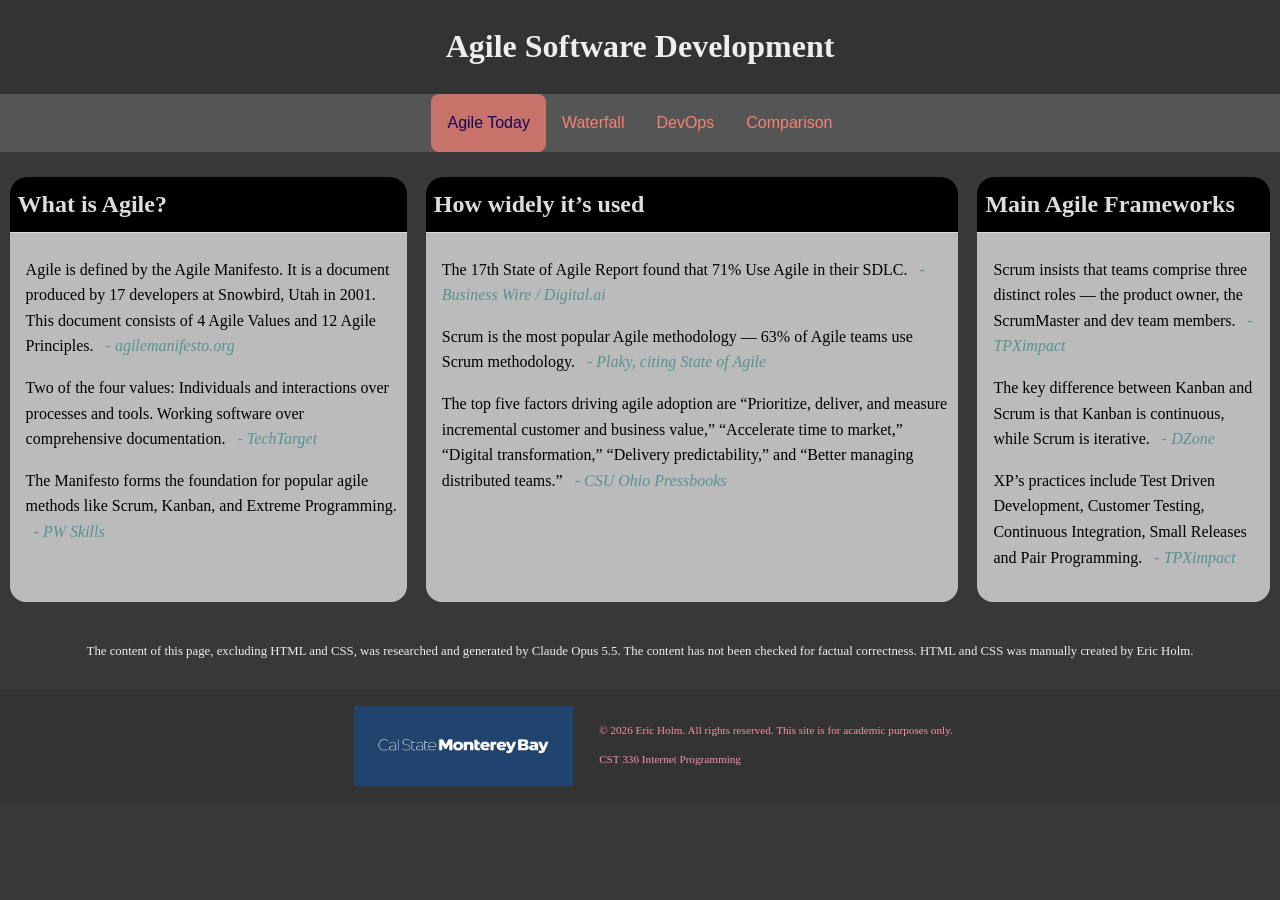
<file: hw1/index.html>
<!DOCTYPE html>
<html lang="en">

<head>
    <meta charset="UTF-8">
    <meta name="viewport" content="width=device-width, initial-scale=1.0">
    <title>Agile Development: Where it came from and what comes next</title>
    <style>
    </style>
    <link rel="stylesheet" href="css/styles.css">
    <!-- google fonts -->
    <link rel="preconnect" href="https://fonts.googleapis.com">
    <link rel="preconnect" href="https://fonts.gstatic.com" crossorigin>
    <link
        href="https://fonts.googleapis.com/css2?family=Akaya+Kanadaka&family=IBM+Plex+Mono:ital,wght@0,100;0,200;0,300;0,400;0,500;0,600;0,700;1,100;1,200;1,300;1,400;1,500;1,600;1,700&display=swap"
        rel="stylesheet">
</head>

<body>
    <header>
        <h1>Agile Software Development</h1>
    </header>

    <nav>
        <!-- Navigation links will be added in the next lesson -->
        <a class="current" href="index.html">Agile Today</a>
        <a href="waterfall.html">Waterfall</a>
        <a href="devops.html">DevOps</a>
        <a href="comparison.html">Comparison</a>
    </nav>

    <main>
        <div class="container-row">
        <section>
            <h2>What is Agile?</h2>
            
                <div class="content">
                    <p>Agile is defined by the Agile Manifesto. It is a document produced by 17 developers at Snowbird,
                        Utah
                        in 2001. This document consists of 4 Agile Values and 12 Agile Principles. <a
                            href="https://agilemanifesto.org"><cite>agilemanifesto.org</cite></a></p>
                    <p>Two of the four values: Individuals and interactions over processes and tools. Working software
                        over
                        comprehensive documentation. <a
                            href="https://www.techtarget.com/it-strategy/definition/Agile-Manifesto"><cite>TechTarget</cite></a>
                    </p>
                    <p>The Manifesto forms the foundation for popular agile methods like Scrum, Kanban, and Extreme
                        Programming. <a href="https://pwskills.com/blog/agile-manifesto-product-management/"><cite>PW
                                Skills</cite></a></p>
                </div>
        </section>
        <section>
            <h2>How widely it’s used</h2>

            <div class="content">
                <p>The 17th State of Agile Report found that 71% Use Agile in their SDLC. <a
                        href="https://www.businesswire.com/news/home/20240116199385/en/17th-State-of-Agile-Report-71-Use-Agile-in-their-SDLC"><cite>Business
                            Wire / Digital.ai</cite></a>
                </p>
                <p>Scrum is the most popular Agile methodology — 63% of Agile teams use Scrum methodology. <a
                        href="https://plaky.com/learn/pt/project-management/agile-statistics/">
                        <cite>
                            Plaky,
                            citing State of Agile
                        </cite>
                    </a></p>
                <p>The top five factors driving agile adoption are “Prioritize, deliver, and measure incremental
                    customer and business value,” “Accelerate time to market,” “Digital transformation,” “Delivery
                    predictability,” and “Better managing distributed teams.” <a
                        href="https://pressbooks.ulib.csuohio.edu/projectmanagement2ndedition/chapter/12-4-recent-trends-in-agile-project-management/"><cite>CSU
                            Ohio Pressbooks</cite></a></p>
            </div>
        </section>
        <section>
            <h2>Main Agile Frameworks</h2>

            <div class="content">
                <p>Scrum insists that teams comprise three distinct roles — the product owner, the ScrumMaster and dev
                    team members. <a
                        href="https://tpximpact.com/knowledge-hub/insights/kanban-vs-scrum-vs-xp"><cite>TPXimpact</cite></a>
                </p>
                <p>The key difference between Kanban and Scrum is that Kanban is continuous, while Scrum is iterative.
                    <a
                        href="
                        https://dzone.com/articles/agile-framework-comparison-scrum-vs-kanban-vs-lean"><cite>DZone</cite></a>
                </p>
                <p>XP’s practices include Test Driven Development, Customer Testing, Continuous Integration, Small
                    Releases and Pair Programming. <a
                        href="https://tpximpact.com/knowledge-hub/insights/kanban-vs-scrum-vs-xp"><cite>TPXimpact</cite></a>
                </p>
            </div>
        </section>
        </div>

    </main>

    <div class=" disclaimer">
        <p>The content of this page, excluding HTML and CSS, was researched and generated by Claude Opus
            5.5. The
            content has not been checked for factual correctness. HTML and CSS was manually created by
            Eric Holm.
        </p>
    </div>

    <footer>

        <!--The footer will be added here -->

        <div class="logo"></div>
        <div>
            <p>&copy; 2026 Eric Holm. All rights reserved. This site is for academic purposes only.</p>
            <p>CST 336 Internet Programming</p>
        </div>
        <div>
            <!-- <img class="logo" src="img/csumb_Logo_Typemark-Reversed-single-color -600px.jpg"
            alt="California State University Monterey Bay Logo white background"> -->
        </div>
    </footer>
</body>

</html>
</file>
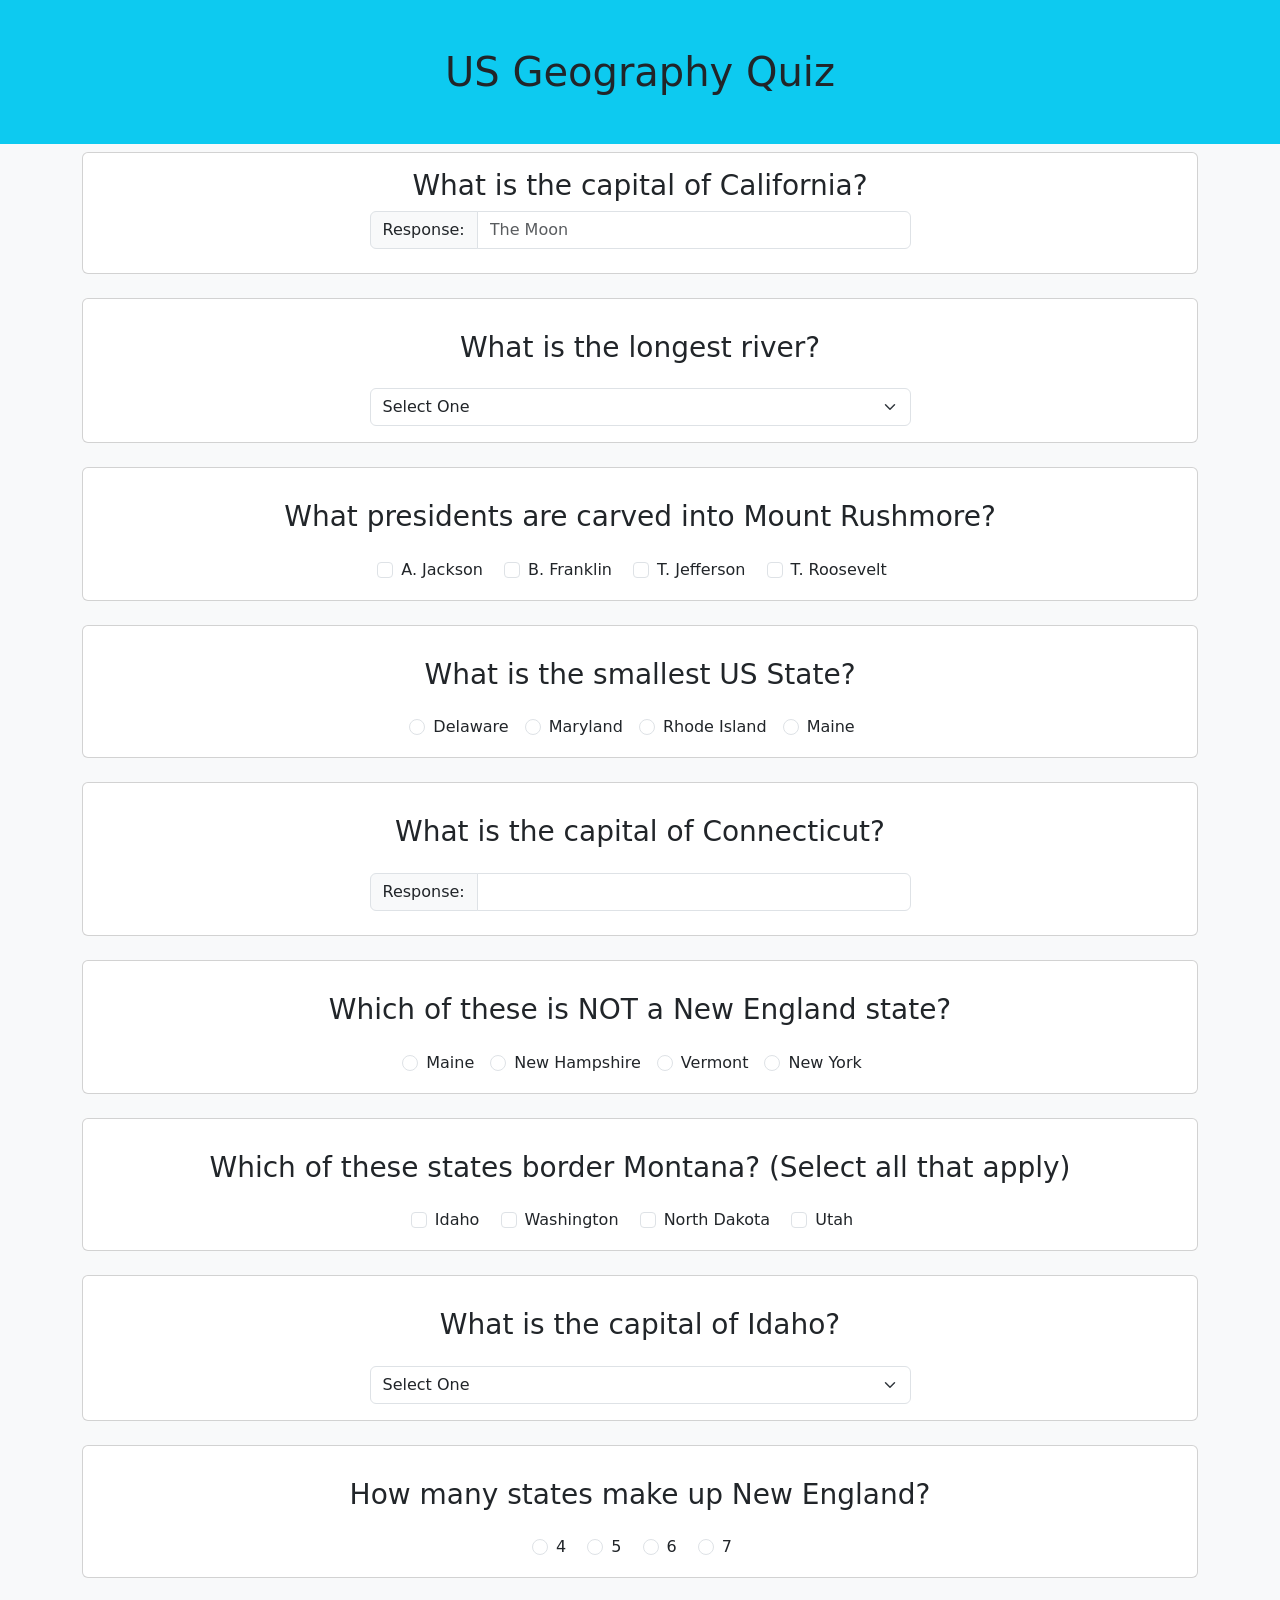
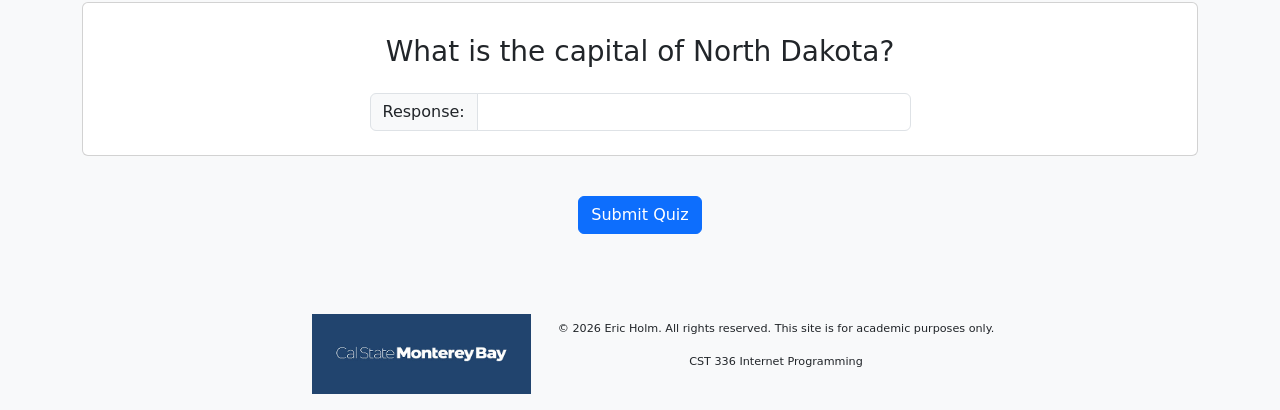
<file: hw2/index.html>
<!DOCTYPE html>
<html lang="en">

<head>
    <meta charset="UTF-8">
    <meta name="viewport" content="width=device-width, initial-scale=1.0">

    <link rel="stylesheet" href="https://cdn.jsdelivr.net/npm/bootstrap@5.3.3/dist/css/bootstrap.min.css">
    <link href="css/styles.css" rel="stylesheet" type="text/css">
    
    <title>US Geography Quiz</title>
</head>

<body class="text-center bg-light align-items-center">
    <h1 class="p-5 bg-info">US Geography Quiz</h1>

    <div class="container-lg mb-5">
        <div class="card mb-4">
            <div class="card-body">
                <!-- question 1 -->
                <h3 class="card-title"><span id="markImg1"></span>What is the capital of California?</h3>
                <div class="input-group mb-2 w-50 mx-auto">
                    <span class="input-group-text">Response:</span>
                    <input type="text" id="q1" class="form-control" placeholder="The Moon">
                </div>
                <div id="q1Feedback"></div>
                <h3 id="validationFdbk" class="bg-danger text-white"></h3>
            </div>
        </div>
        <div class="card mb-4">
            <div class="card-body">
                <!-- question 2 -->
                <h3 class="p-3"><span id="markImg2"></span>What is the longest river?</h3>
                <select id="q2" class="form-select w-50 mx-auto">
                    <option value="">Select One</option>
                    <option value="ms">Mississippi</option>
                    <option value="mo">Missouri</option>
                    <option value="co">Colorado</option>
                    <option value="de">Delaware</option>
                </select>
                <div id="q2Feedback"></div>
            </div>
        </div>
        <div class="card mb-4">
            <div class="card-body">
                <!-- questeion 3 -->
                <h3 class="p-3"><span id="markImg3"></span>What presidents are carved into Mount Rushmore?</h3>
                <div class="form-check form-check-inline">
                    <input type="checkbox" id="Jackson" class="form-check-input">
                    <label class="form-check-label" for="Jackson">A. Jackson</label>
                </div>
                <div class="form-check form-check-inline">
                    <input type="checkbox" id="Franklin" class="form-check-input">
                    <label class="form-check-label" for="Franklin">B. Franklin</label>
                </div>
                <div class="form-check form-check-inline">
                    <input type="checkbox" id="Jefferson" class="form-check-input">
                    <label class="form-check-label" for="Jefferson">T. Jefferson</label>
                </div>
                <div class="form-check form-check-inline">
                    <input type="checkbox" id="Roosevelt" class="form-check-input">
                    <label class="form-check-label" for="Roosevelt">T. Roosevelt</label>
                </div>
                <div id="q3Feedback"></div>
            </div>
        </div>
        <div class="card mb-4">
            <div class="card-body">
                <!-- question 4 -->
                <h3 class="p-3"><span id="markImg4"></span>What is the smallest US State?</h3>
                <div id="q4Choices"></div>
                <div id="q4Feedback"></div>
            </div>
        </div>
        <div class="card mb-4">
            <div class="card-body">
                <!-- question 5 (write-in) -->
                <h3 class="p-3"><span id="markImg5"></span>What is the capital of Connecticut?</h3>
                <div class="input-group mb-2 w-50 mx-auto">
                    <span class="input-group-text">Response:</span>
                    <input type="text" id="q5" class="form-control">
                </div>
                <div id="q5Feedback"></div>
            </div>
        </div>
        <div class="card mb-4">
            <div class="card-body">
                <!-- question 6 (single choice, randomized) -->
                <h3 class="p-3"><span id="markImg6"></span>Which of these is NOT a New England state?</h3>
                <div id="q6Choices"></div>
                <div id="q6Feedback"></div>
            </div>
        </div>
        <div class="card mb-4">
            <div class="card-body">
                <!-- question 7 (multiple choice) -->
                <h3 class="p-3"><span id="markImg7"></span>Which of these states border Montana? (Select all that apply)
                </h3>
                <div class="form-check form-check-inline">
                    <input type="checkbox" id="q7Idaho" class="form-check-input">
                    <label class="form-check-label" for="q7Idaho">Idaho</label>
                </div>
                <div class="form-check form-check-inline">
                    <input type="checkbox" id="q7Washington" class="form-check-input">
                    <label class="form-check-label" for="q7Washington">Washington</label>
                </div>
                <div class="form-check form-check-inline">
                    <input type="checkbox" id="q7NorthDakota" class="form-check-input">
                    <label class="form-check-label" for="q7NorthDakota">North Dakota</label>
                </div>
                <div class="form-check form-check-inline">
                    <input type="checkbox" id="q7Utah" class="form-check-input">
                    <label class="form-check-label" for="q7Utah">Utah</label>
                </div>
                <div id="q7Feedback"></div>
            </div>
        </div>
        <div class="card mb-4">
            <div class="card-body">
                <!-- question 8 (dropdown) -->
                <h3 class="p-3"><span id="markImg8"></span>What is the capital of Idaho?</h3>
                <select id="q8" class="form-select w-50 mx-auto">
                    <option value="">Select One</option>
                    <option value="pocatello">Pocatello</option>
                    <option value="boise">Boise</option>
                    <option value="idahofalls">Idaho Falls</option>
                    <option value="coeurdalene">Coeur d'Alene</option>
                </select>
                <div id="q8Feedback"></div>
            </div>
        </div>
        <div class="card mb-4">
            <div class="card-body">
                <!-- question 9 (multiple choice) -->
                <h3 class="p-3"><span id="markImg9"></span>How many states make up New England?</h3>
                <div class="form-check form-check-inline">
                    <input type="radio" id="q9_4" name="q9" value="4" class="form-check-input">
                    <label class="form-check-label" for="q9_4">4</label>
                </div>
                <div class="form-check form-check-inline">
                    <input type="radio" id="q9_5" name="q9" value="5" class="form-check-input">
                    <label class="form-check-label" for="q9_5">5</label>
                </div>
                <div class="form-check form-check-inline">
                    <input type="radio" id="q9_6" name="q9" value="6" class="form-check-input">
                    <label class="form-check-label" for="q9_6">6</label>
                </div>
                <div class="form-check form-check-inline">
                    <input type="radio" id="q9_7" name="q9" value="7" class="form-check-input">
                    <label class="form-check-label" for="q9_7">7</label>
                </div>
                <div id="q9Feedback"></div>
            </div>
        </div>
        <div class="card mb-4">
            <div class="card-body">
                <!-- question 10 (write-in) -->
                <h3 class="p-3"><span id="markImg10"></span>What is the capital of North Dakota?</h3>
                <div class="input-group mb-2 w-50 mx-auto">
                    <span class="input-group-text">Response:</span>
                    <input type="text" id="q10" class="form-control">
                </div>
                <div id="q10Feedback"></div>
            </div>
        </div>

        <!-- submit button -->
        <div id="congrats" class="alert alert-success d-flex align-items-center d-none" role="alert">
            <svg class="bi flex-shrink-0 me-2" width="24" height="24" role="img" aria-label="Success:">
                <use xlink:href="#check-circle-fill" />
            </svg>
            <div>
                You scored 80 or more points! Way to go!
            </div>
        </div>
        <button class="btn btn-primary m-3">Submit Quiz</button>
        <h2 id="totalScore" class="text-info"></h2>
        <!-- total attempts -->
        <h3 id="totalAttempts"></h3>
    </div>

    <footer>
        <!--The footer will be added here -->

        <div class="logo"></div>
        <div>
            <p>&copy; 2026 Eric Holm. All rights reserved. This site is for academic purposes only.</p>
            <p>CST 336 Internet Programming</p>
        </div>
    </footer>

    <script src="js/script.js"></script>
</body>

</html>
</file>
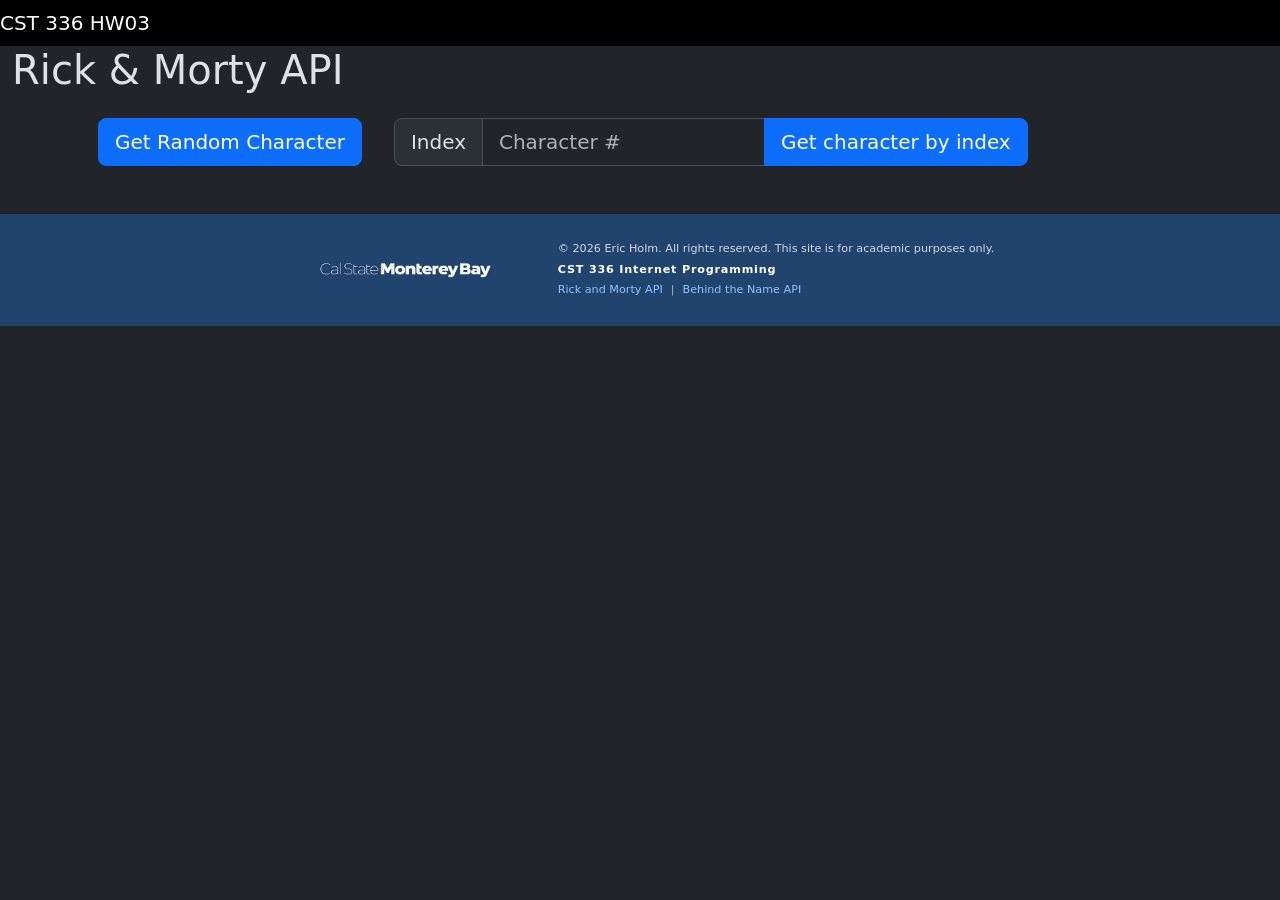
<file: hw3/index.html>
<!DOCTYPE html>
<!-- using bootstrap dark mode -->
<html data-bs-theme="dark">

<head>
   <meta charset="utf-8">
   <meta name="viewport" content="width=device-width, initial-scale=1.0">
   <link rel="stylesheet" href="https://cdn.jsdelivr.net/npm/bootstrap@5.3.3/dist/css/bootstrap.min.css">
   <link href="css/footer.css" rel="stylesheet" type="text/css">

   <title> CST336 HW03 APIs </title>
</head>

<body>
   <nav class="navbar bg-black">
      <div class="container-flud">
         <a class="navbar-brand">CST 336 HW03</a>
      </div>
   </nav>

   <div id="rick-morty" class="container-fluid">

      <h1 class="title">Rick & Morty API</h1>

      <div class="container d-flex flex-wrap">
         <button id="getRandChar_btn" type="submit" class="btn btn-primary btn-lg m-3">Get Random Character</button>
         <form class="m-3">
            <div class="input-group input-group-lg">
               <span class="input-group-text" id="basic-addon1">Index</span>
               <input id="charIndex" type="text" class="form-control" placeholder="Character #" aria-label="Character index"
                  aria-describedby="basic-addon1">
               <button id="getChar_btn" type="submit" class="btn btn-primary">
                  Get character by index
               </button>
            </div>
         </form>
      </div>
      <div id="characterCards" class="container d-flex flex-wrap">


      </div>
   </div>

   <footer>
      <div class="logo"></div>
      <div class="footer-text">
         <p class="copyright">&copy; 2026 Eric Holm. All rights reserved. This site is for academic purposes only.</p>
         <p class="course">CST 336 Internet Programming</p>
         <ul class="footer-links">
            <li><a href="https://rickandmortyapi.com" target="_blank">Rick and Morty API</a></li>
            <li><a href="https://www.behindthename.com" target="_blank">Behind the Name API</a></li>
         </ul>
      </div>
   </footer>
   <script src="js/behind-name-api.js"></script>
   <script src="js/rick-morty-api.js"></script>
   <script src="js/script.js"></script>

</body>

</html>
</file>
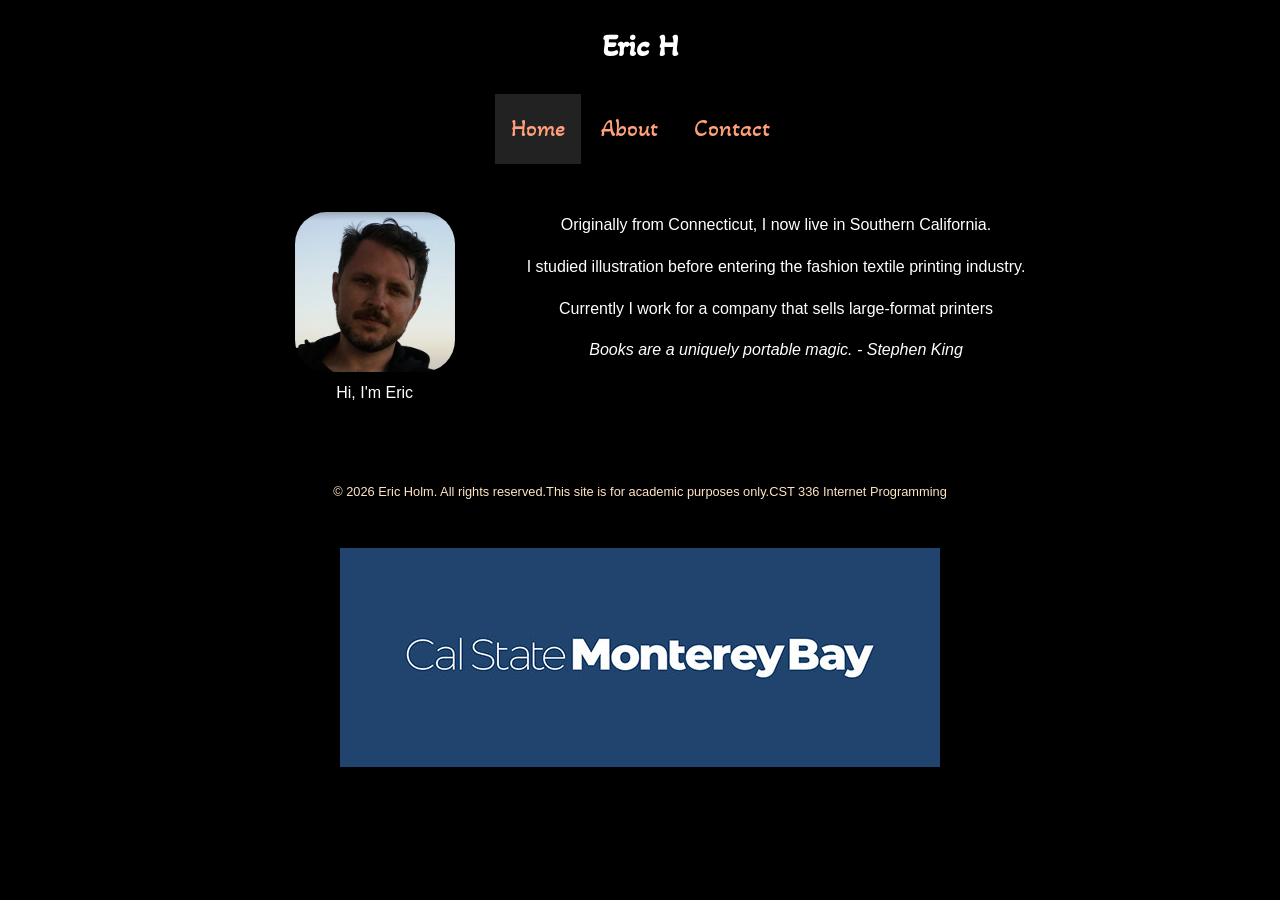
<file: lab1/index.html>
<!DOCTYPE html>
<html lang="en">

<head>
    <meta charset="UTF-8">
    <meta name="viewport" content="width=device-width, initial-scale=1.0">
    <title>Eric H | Portfolio</title>
    <style>
    </style>
    <link rel="stylesheet" href="css/styles.css">
    <!-- google fonts -->
    <link rel="preconnect" href="https://fonts.googleapis.com">
    <link rel="preconnect" href="https://fonts.gstatic.com" crossorigin>
    <link href="https://fonts.googleapis.com/css2?family=Akaya+Kanadaka&family=IBM+Plex+Mono:ital,wght@0,100;0,200;0,300;0,400;0,500;0,600;0,700;1,100;1,200;1,300;1,400;1,500;1,600;1,700&display=swap" rel="stylesheet"></head>

</head>

<body>
    <header>
        <!-- The header will be added here -->
        <h1>Eric H</h1>
        <nav>
            <!-- Navigation links will be added in the next lesson -->
            <a class="current" href="index.html">Home</a>
            <a href="about.html">About</a>
            <a href="contact.html">Contact</a>
        </nav>
    </header>

    <main>
        <figure>
            <img src="img/profile.png" alt="Photo of Eric">
            <figcaption>Hi, I'm Eric</figcaption>
        </figure>

        <section>
            <!--The welcome message will be added here -->
            <p>Originally from Connecticut, I now live in Southern California.</p>
            <p>I studied illustration before entering the fashion textile printing industry.</p>
            <p>Currently I work for a company that sells large-format printers</p>
            <p><i>Books are a uniquely portable magic. - Stephen King</em></i></p>
        </section>
    </main>

    <footer>
        <!--The footer will be added here -->
        <div>
            <p>&copy; 2026 Eric Holm. All rights reserved.</p>
            <p>This site is for academic purposes only.</p>
            <p>CST 336 Internet Programming</p>
        </div>
        <div>
        <img class="logo" src="img/csumb_Logo_Typemark-Reversed-single-color -600px.jpg"
            alt="California State University Monterey Bay Logo white background">
        </div>
    </footer>
</body>

</html>
</file>
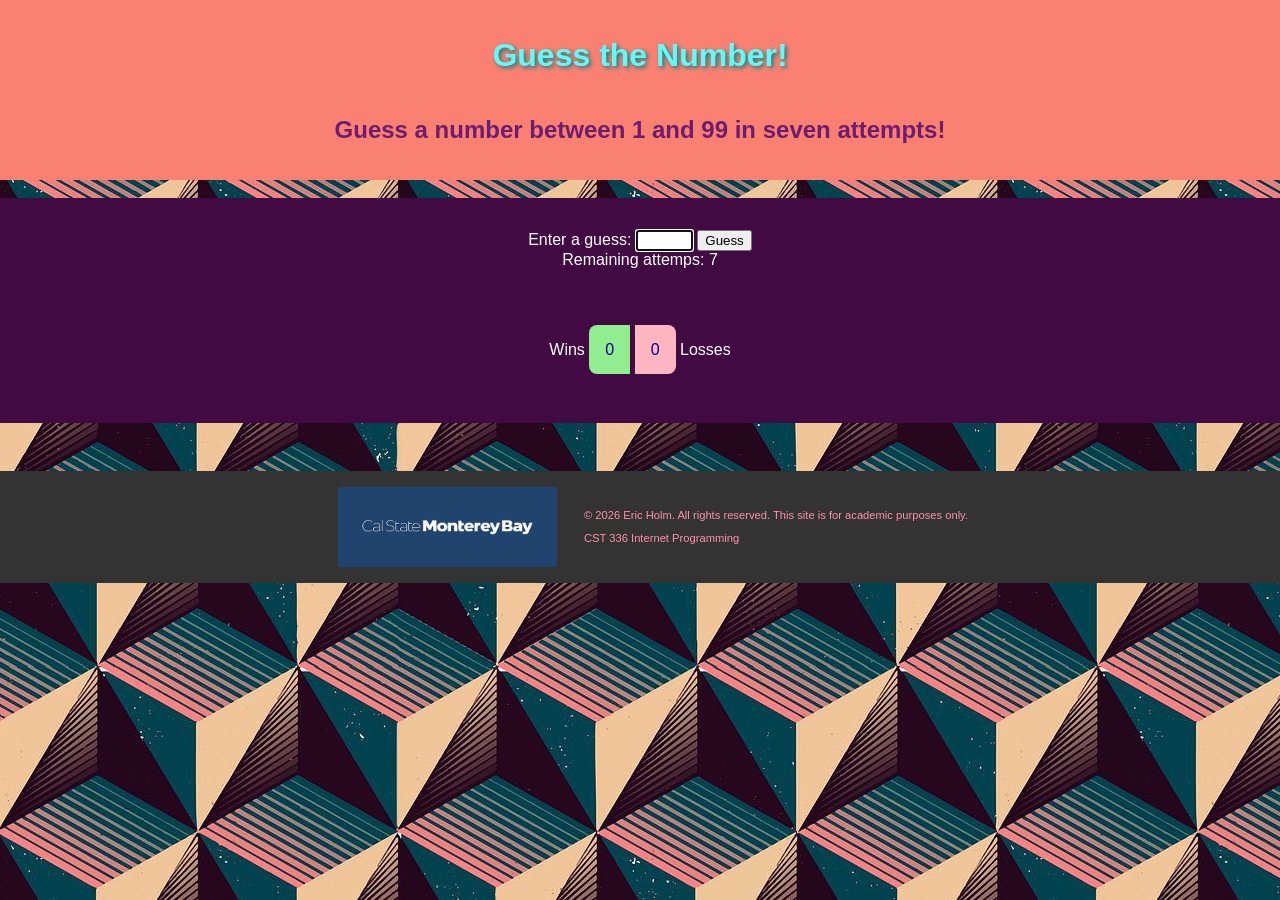
<file: lab2/index.html>
<!DOCTYPE html>
<html>

<head>
    <title> Guess a Number </title>
    <meta charset="utf-8">
    <meta name="viewport" content="width=device-width, initial-scale=1.0">
    <link href="css/styles.css" rel="stylesheet" type="text/css">
</head>

<body>

    <header>
        <h1>Guess the Number!</h1>
        <h2>Guess a number between 1 and 99 in seven attempts!</h2>
    </header>
    <br>
    <div id="main">
        <div>
            Enter a guess:
            <input type="text" id="playerGuess" size="5">
            <button id="guessBtn"> Guess </button>
            <button id="resetBtn"> Reset </button>
        </div>
        <div id="remaining"> Remaining attemps:
            <span id="remainingCount"></span>
        </div>
        <div id="feedback"></div>
        <div id="guesses">
            <h4>Previous Guesses:</h4>
        </div>
        <div id="totals">
            Wins <span id="totalWins">0</span>
            <span id="totalLosses">0</span> Losses
        </div>
    </div>

    <footer>
        <!--The footer will be added here -->

        <div class="logo"></div>
        <div>
            <p>&copy; 2026 Eric Holm. All rights reserved. This site is for academic purposes only.</p>
            <p>CST 336 Internet Programming</p>
        </div>
    </footer>

    <script src="js/script.js"></script>
    </script>
</body>

</html>
</file>
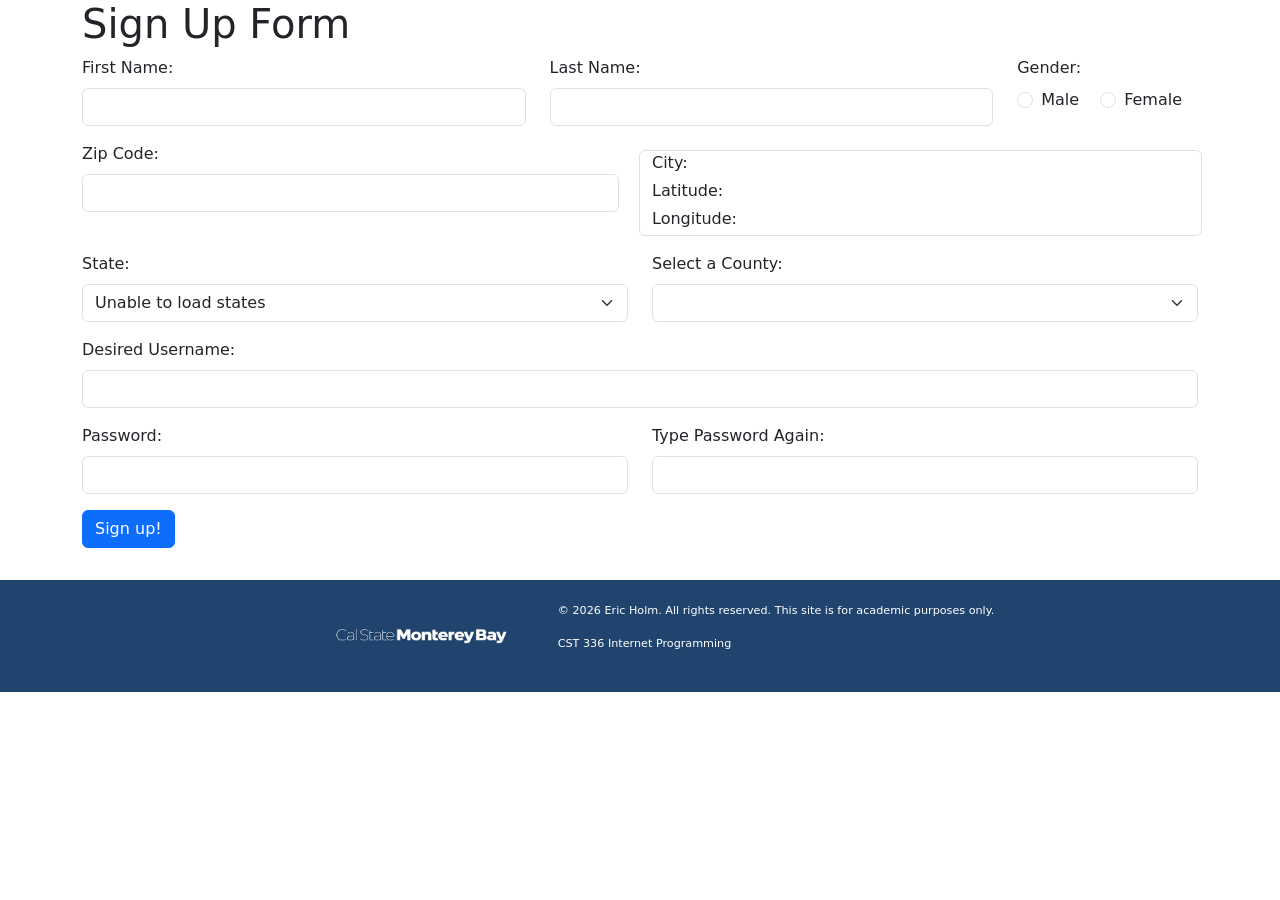
<file: lab3/index.html>
<!DOCTYPE html>
<html>

<head>
   <meta charset="utf-8">
   <meta name="viewport" content="width=device-width, initial-scale=1.0">
   <link rel="stylesheet" href="https://cdn.jsdelivr.net/npm/bootstrap@5.3.3/dist/css/bootstrap.min.css">
   <link href="css/footer.css" rel="stylesheet" type="text/css">
   <title> Sign Up Page </title>
</head>

<body>
   <div class="container align-items-center">
      <h1> Sign Up Form</h1>
      <form id="signupForm" action="welcome.html">
         <div class="container p-0">
            <div class="row">
               <div class="mb-3 col-sm">
                  <label for="fName" class="form-label">First Name:</label>
                  <input type="text" class="form-control" id="fName" name="fName">
               </div>
               <div class="mb-3 col-sm">
                  <label for="lName" class="form-label">Last Name:</label>
                  <input type="text" class="form-control" id="lName" name="lName">
               </div>
               <div class="mb-3 col-auto">
                  <div class="form-label">Gender:</div>
                  <div class="form-check form-check-inline">
                     <input class="form-check-input" type="radio" name="gender" id="genderM" value="m">
                     <label class="form-check-label" for="genderM">Male</label>
                  </div>
                  <div class="form-check form-check-inline">
                     <input class="form-check-input" type="radio" name="gender" id="genderF" value="f">
                     <label class="form-check-label" for="genderF">Female</label>
                  </div>
               </div>
            </div>
            <div class="alert d-none small" role="alert" id="nameError"></div>

         </div>




         <div class="container-fluid p-0">
            <div class="row">
               <div class=" col-sm mb-3">
                  <label for="zip" class="form-label">Zip Code:</label>
                  <input type="text" class="form-control" id="zip" name="zip">
               </div>
               <div class="col border rounded m-2 mb-3">
                  <p class="mb-1">City: <span id="city"></span></p>
                  <p class="mb-1">Latitude: <span id="latitude"></span></p>
                  <p class="mb-1">Longitude: <span id="longitude"></span></p>
               </div>
            </div>
            <div class="alert alert-danger d-none small" role="alert" id="zipError"></div>
         </div>

         <div class="container p-0">
            <div class="row">
               <div class="mb-3 col">
                  <label for="state" class="form-label">State:</label>
                  <select class="form-select" id="state" name="state">
                     <option value="">Loading states...</option>
                  </select>
               </div>
               <div class="mb-3 col">
                  <label for="county" class="form-label">Select a County:</label>
                  <select class="form-select" id="county" name="county"></select>
               </div>
            </div>
            <div class="alert d-none small" role="alert" id="stateCountyError"></div>
         </div>

         <div class="mb-3">
            <label for="username" class="form-label">Desired Username:</label>
            <input type="text" class="form-control" id="username" name="username">
            <div class="alert d-none small" role="alert" id="usernameError"></div>
         </div>

         <div class="container p-0">
            <div class="row">
               <div class="mb-3 col-sm">
                  <label for="password" class="form-label">Password:</label>
                  <input type="password" class="form-control" id="password" name="password">
                  <span id="passSuggest" class="form-text"></span>
               </div>
               <div class="mb-3 col-sm">
                  <label for="passwordAgain" class="form-label">Type Password Again:</label>
                  <input type="password" class="form-control" id="passwordAgain" name="passwordAgain">
               </div>
           <div class="alert d-none small" role="alert" id="passwordError"></div>
            </div>
         </div>

         <button type="submit" class="btn btn-primary">Sign up!</button>
      </form>
   </div>
   <footer>
      <div class="logo"></div>
      <div>
         <p>&copy; 2026 Eric Holm. All rights reserved. This site is for academic purposes only.</p>
         <p>CST 336 Internet Programming</p>
      </div>
   </footer>
   <script src="js/script.js"></script>
</body>

</html>
</file>
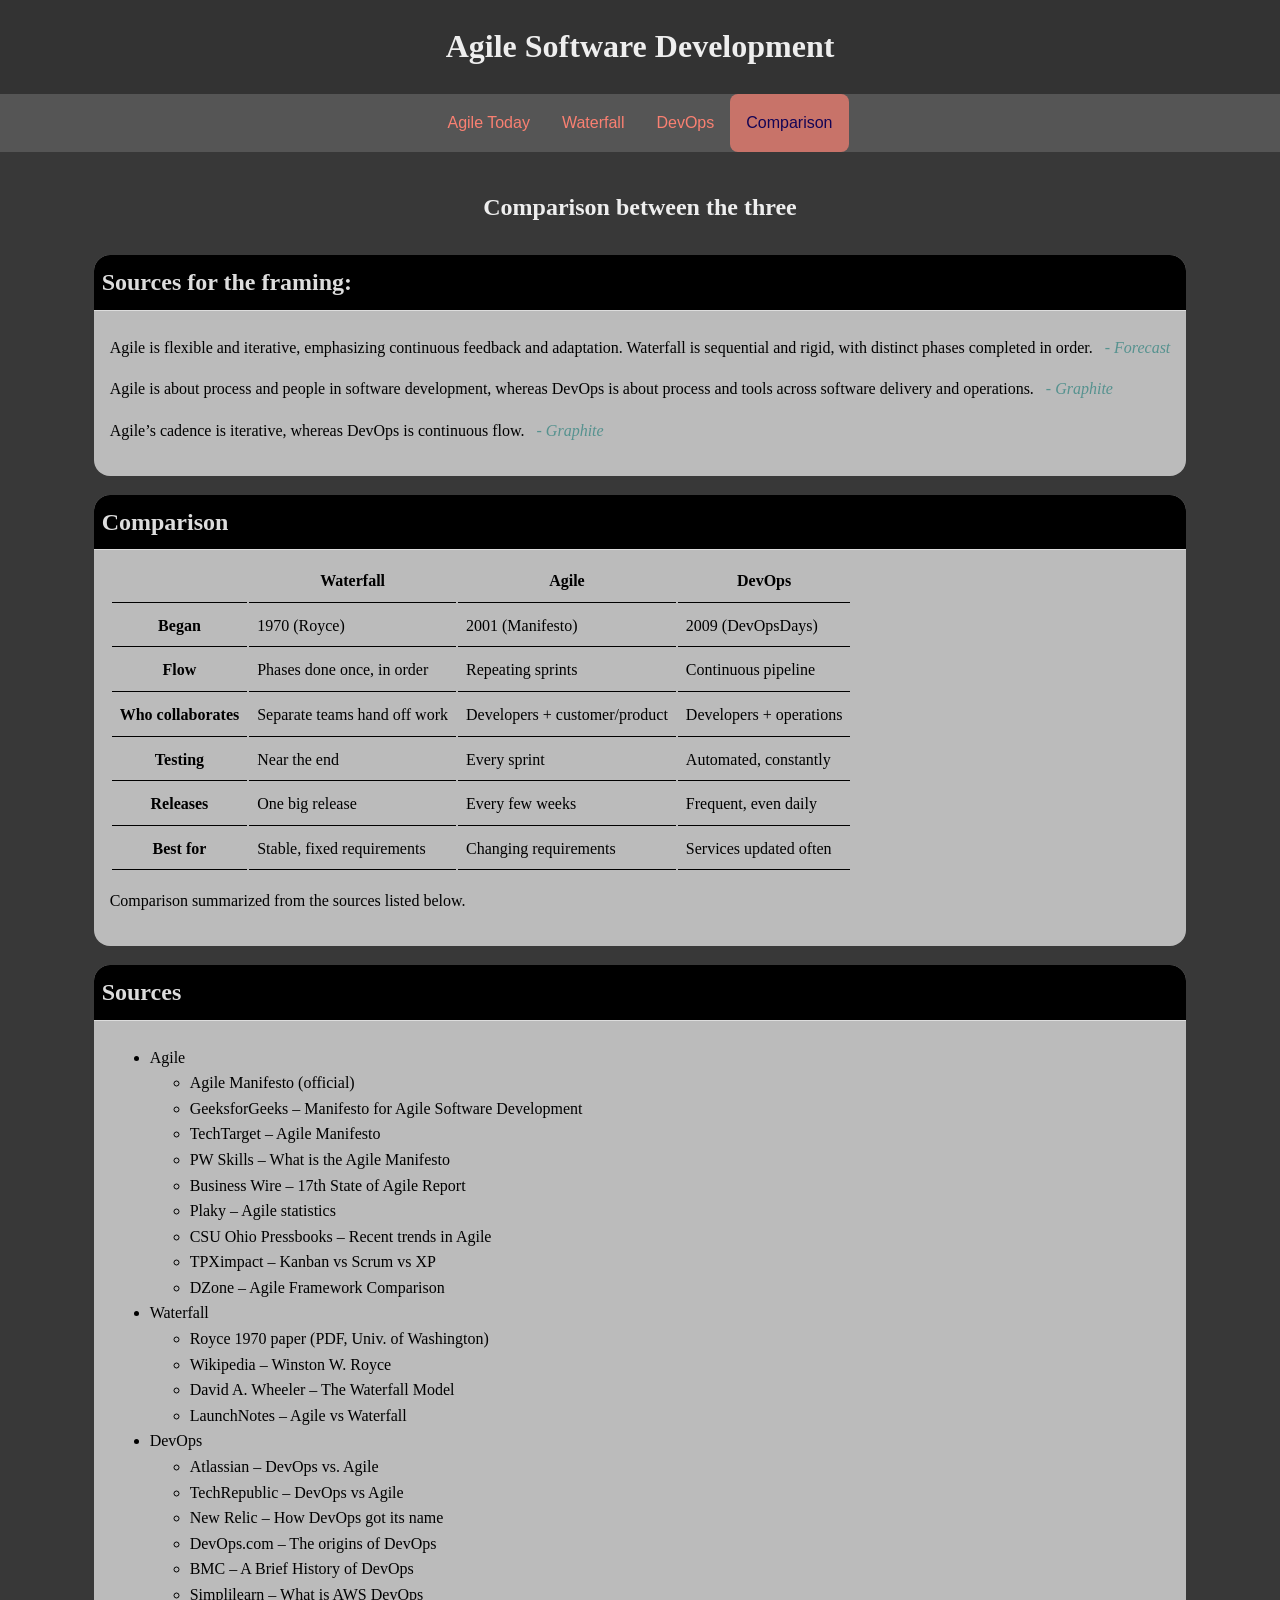
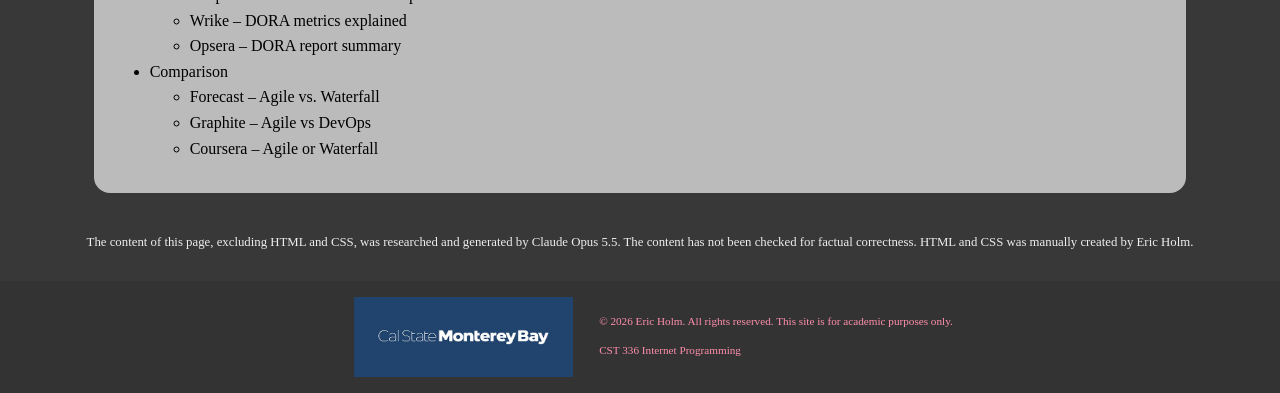
<file: hw1/comparison.html>
<!DOCTYPE html>
<html lang="en">

<head>
    <meta charset="UTF-8">
    <meta name="viewport" content="width=device-width, initial-scale=1.0">
    <title>Agile Development: History and Waterfall</title>
    <style>
    </style>
    <link rel="stylesheet" href="css/styles.css">
    <!-- google fonts -->
    <link rel="preconnect" href="https://fonts.googleapis.com">
    <link rel="preconnect" href="https://fonts.gstatic.com" crossorigin>
    <link
        href="https://fonts.googleapis.com/css2?family=Akaya+Kanadaka&family=IBM+Plex+Mono:ital,wght@0,100;0,200;0,300;0,400;0,500;0,600;0,700;1,100;1,200;1,300;1,400;1,500;1,600;1,700&display=swap"
        rel="stylesheet">
</head>

<body>
    <header>
        <h1>Agile Software Development</h1>
    </header>

    <nav>
        <!-- Navigation links will be added in the next lesson -->
        <a href="index.html">Agile Today</a>
        <a href="waterfall.html">Waterfall</a>
        <a href="devops.html">DevOps</a>
        <a class="current" href="comparison.html">Comparison</a>
    </nav>

    <main>
        <h2 id="section-title">Comparison between the three</h2>
        <div class="container-col">
            <section>
                <h2>Sources for the framing:</h2>
                <div class="content">
                    <p>Agile is flexible and iterative, emphasizing continuous feedback and adaptation. Waterfall is
                        sequential and rigid, with distinct phases completed in order. <a
                            href="https://forecast.app/blog/agile-vs-waterfall"><cite>Forecast</cite></a></p>
                    <p>Agile is about process and people in software development, whereas DevOps is about process and
                        tools
                        across software delivery and operations. <a
                            href="https://graphite.com/guides/agile-vs-devops"><cite>Graphite</cite></a></p>
                    <p>Agile’s cadence is iterative, whereas DevOps is continuous flow. <a
                            href="https://graphite.com/guides/agile-vs-devops"><cite>Graphite</cite></a></p>
                </div>
            </section>

            <section>
                <h2>Comparison</h2>
                <div class="content">
                    <table>
                        <thead>
                            <tr>
                                <th scope="col"></th>
                                <th scope="col">Waterfall</th>
                                <th scope="col">Agile</th>
                                <th scope="col">DevOps</th>
                            </tr>
                        </thead>
                        <tbody>
                            <tr>
                                <th scope="row">Began</th>
                                <td>1970 (Royce)</td>
                                <td>2001 (Manifesto)</td>
                                <td>2009 (DevOpsDays)</td>
                            </tr>
                            <tr>
                                <th scope="row">Flow</th>
                                <td>Phases done once, in order</td>
                                <td>Repeating sprints</td>
                                <td>Continuous pipeline</td>
                            </tr>
                            <tr>
                                <th scope="row">Who collaborates</th>
                                <td>Separate teams hand off work</td>
                                <td>Developers + customer/product</td>
                                <td>Developers + operations</td>
                            </tr>
                            <tr>
                                <th scope="row">Testing</th>
                                <td>Near the end</td>
                                <td>Every sprint</td>
                                <td>Automated, constantly</td>
                            </tr>
                            <tr>
                                <th scope="row">Releases</th>
                                <td>One big release</td>
                                <td>Every few weeks</td>
                                <td>Frequent, even daily</td>
                            </tr>
                            <tr>
                                <th scope="row">Best for</th>
                                <td>Stable, fixed requirements</td>
                                <td>Changing requirements</td>
                                <td>Services updated often</td>
                            </tr>
                        </tbody>
                    </table>
                    <p>Comparison summarized from the sources listed below.</p>
                </div>
            </section>

            <section>
                <h2>Sources</h2>
                <div class="content">
                    <ul>
                        <li>Agile
                            <ul>
                                <li><a href="https://agilemanifesto.org">Agile Manifesto (official)</a></li>
                                <li><a href="https://www.geeksforgeeks.org/?p=1118777">GeeksforGeeks – Manifesto for
                                        Agile
                                        Software Development</a></li>
                                <li><a href="https://www.techtarget.com/it-strategy/definition/Agile-Manifesto">TechTarget
                                        –
                                        Agile Manifesto</a></li>
                                <li><a href="https://pwskills.com/blog/agile-manifesto-product-management/">PW Skills –
                                        What
                                        is the Agile Manifesto</a></li>
                                <li><a
                                        href="https://www.businesswire.com/news/home/20240116199385/en/17th-State-of-Agile-Report-71-Use-Agile-in-their-SDLC">Business
                                        Wire – 17th State of Agile Report</a></li>
                                <li><a href="https://plaky.com/learn/pt/project-management/agile-statistics/">Plaky –
                                        Agile
                                        statistics</a></li>
                                <li><a
                                        href="https://pressbooks.ulib.csuohio.edu/projectmanagement2ndedition/chapter/12-4-recent-trends-in-agile-project-management/">CSU
                                        Ohio Pressbooks – Recent trends in Agile</a></li>
                                <li><a href="https://tpximpact.com/knowledge-hub/insights/kanban-vs-scrum-vs-xp">TPXimpact
                                        –
                                        Kanban vs Scrum vs XP</a></li>
                                <li><a
                                        href="https://dzone.com/articles/agile-framework-comparison-scrum-vs-kanban-vs-lean">DZone
                                        – Agile Framework Comparison</a></li>
                            </ul>
                        </li>
                        <li>Waterfall
                            <ul>
                                <li><a href="https://faculty.washington.edu/hazeline/misc/reserve/royce_waterfall.pdf">Royce
                                        1970 paper (PDF, Univ. of Washington)</a></li>
                                <li><a href="https://en.wikipedia.org/wiki/Winston_W._Royce">Wikipedia – Winston W.
                                        Royce</a></li>
                                <li><a href="https://dwheeler.com/essays/waterfall.html">David A. Wheeler – The
                                        Waterfall
                                        Model</a></li>
                                <li><a
                                        href="https://www.launchnotes.com/blog/agile-vs-waterfall-a-comprehensive-comparison">LaunchNotes
                                        – Agile vs Waterfall</a></li>
                            </ul>
                        </li>
                        <li>DevOps
                            <ul>
                                <li><a href="https://www.atlassian.com/devops/what-is-devops/agile-vs-devops">Atlassian
                                        –
                                        DevOps vs. Agile</a></li>
                                <li><a href="https://www.techrepublic.com/article/devops-vs-agile-2/">TechRepublic –
                                        DevOps
                                        vs Agile</a></li>
                                <li><a href="https://newrelic.com/blog/news/devops-name">New Relic – How DevOps got its
                                        name</a></li>
                                <li><a href="https://devops.com/the-origins-of-devops-whats-in-a-name/">DevOps.com – The
                                        origins of DevOps</a></li>
                                <li><a href="https://www.bmc.com/blogs/devops-history/">BMC – A Brief History of
                                        DevOps</a>
                                </li>
                                <li><a href="https://simplilearn.com/what-is-aws-devops-article">Simplilearn – What is
                                        AWS
                                        DevOps</a></li>
                                <li><a href="https://wrike.com/blog/dora-metrics-explained-devops">Wrike – DORA metrics
                                        explained</a></li>
                                <li><a href="https://www.opsera.io/new-ebook/the-new-dora-report-2023">Opsera – DORA
                                        report
                                        summary</a></li>
                            </ul>
                        </li>
                        <li>Comparison
                            <ul>
                                <li><a href="https://forecast.app/blog/agile-vs-waterfall">Forecast – Agile vs.
                                        Waterfall</a></li>
                                <li><a href="https://graphite.com/guides/agile-vs-devops">Graphite – Agile vs DevOps</a>
                                </li>
                                <li><a href="https://www.coursera.org/articles/agile-or-waterfall">Coursera – Agile or
                                        Waterfall</a></li>
                            </ul>
                        </li>
                    </ul>
                </div>
            </section>
        </div>


    </main>


    <div class=" disclaimer">
        <p>The content of this page, excluding HTML and CSS, was researched and generated by Claude Opus
            5.5. The
            content has not been checked for factual correctness. HTML and CSS was manually created by
            Eric Holm.
        </p>
    </div>

    <footer>
        <!--The footer will be added here -->

        <div class="logo"></div>
        <div>
            <p>&copy; 2026 Eric Holm. All rights reserved. This site is for academic purposes only.</p>
            <p>CST 336 Internet Programming</p>
        </div>
        <div>
            <!-- <img class="logo" src="img/csumb_Logo_Typemark-Reversed-single-color -600px.jpg"
            alt="California State University Monterey Bay Logo white background"> -->
        </div>
    </footer>
</body>

</html>
</file>
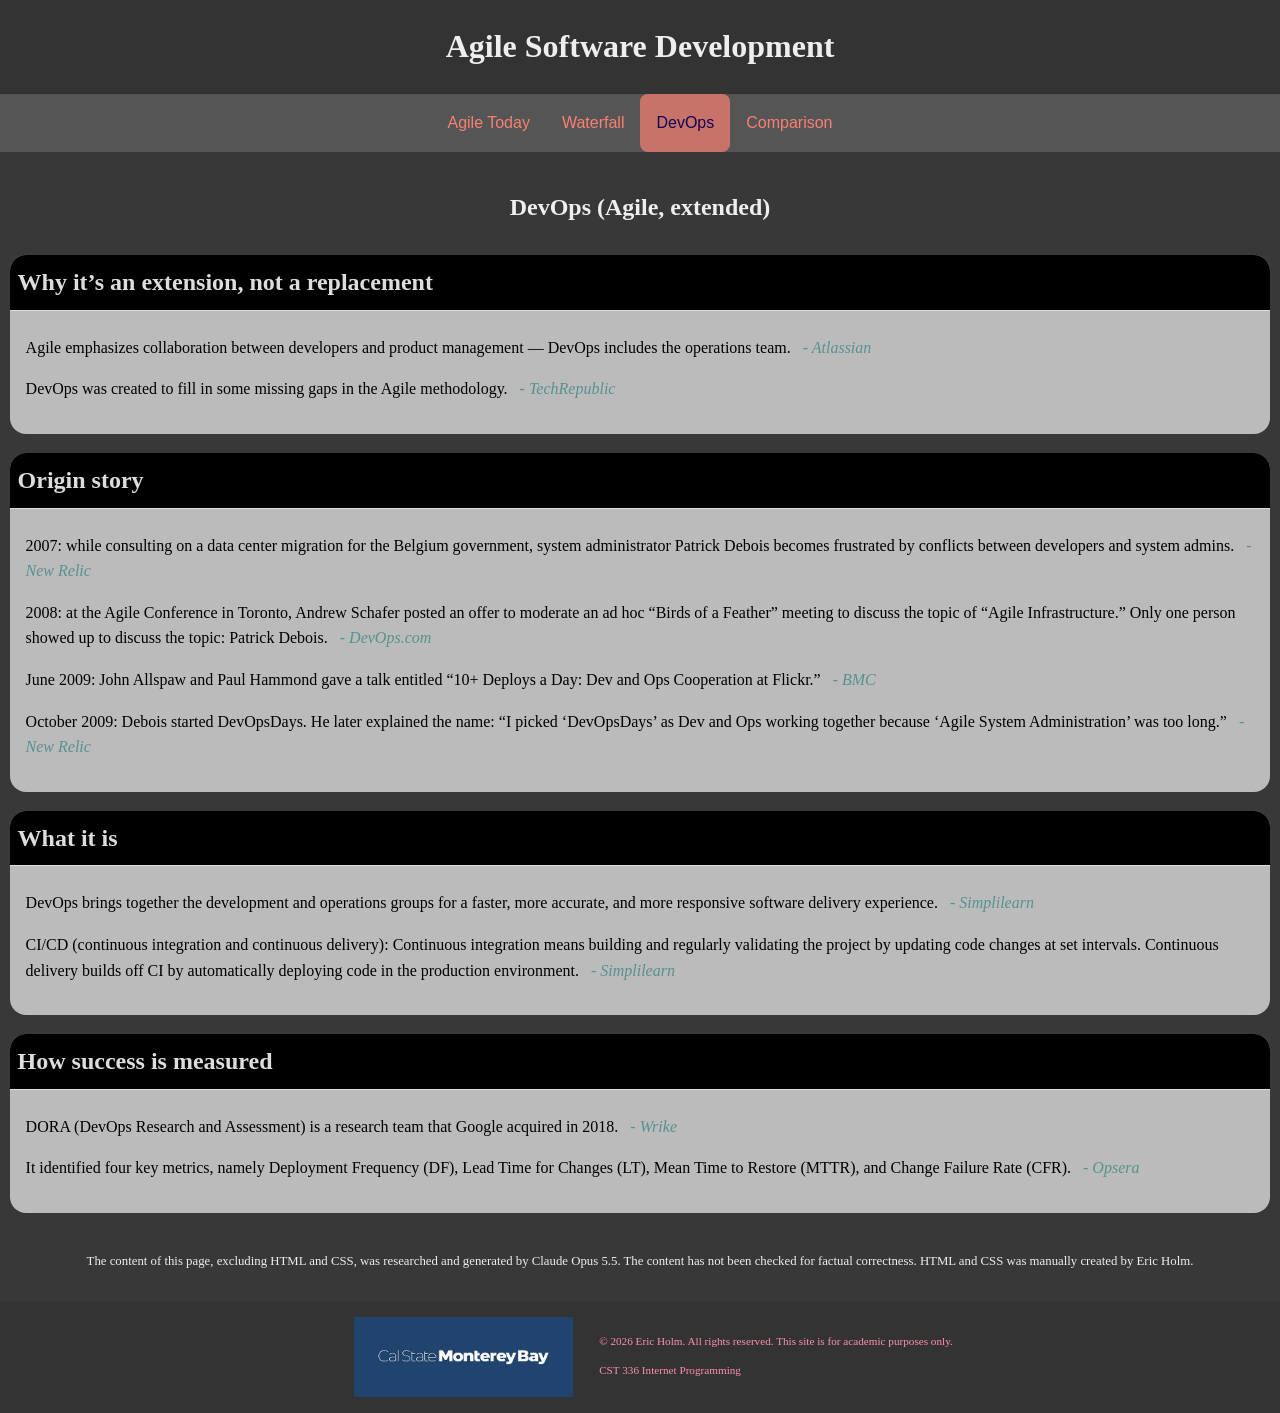
<file: hw1/devops.html>
<!DOCTYPE html>
<html lang="en">

<head>
    <meta charset="UTF-8">
    <meta name="viewport" content="width=device-width, initial-scale=1.0">
    <title>Agile Development: History and Waterfall</title>
    <style>
    </style>
    <link rel="stylesheet" href="css/styles.css">
    <!-- google fonts -->
    <link rel="preconnect" href="https://fonts.googleapis.com">
    <link rel="preconnect" href="https://fonts.gstatic.com" crossorigin>
    <link
        href="https://fonts.googleapis.com/css2?family=Akaya+Kanadaka&family=IBM+Plex+Mono:ital,wght@0,100;0,200;0,300;0,400;0,500;0,600;0,700;1,100;1,200;1,300;1,400;1,500;1,600;1,700&display=swap"
        rel="stylesheet">
</head>

<body>
    <header>
        <h1>Agile Software Development</h1>
    </header>

    <nav>
        <!-- Navigation links will be added in the next lesson -->
        <a href="index.html">Agile Today</a>
        <a href="waterfall.html">Waterfall</a>
        <a class="current" href="devops.html">DevOps</a>
        <a href="comparison.html">Comparison</a>
    </nav>

    <main>
        <h2 id="section-title">DevOps (Agile, extended)</h2>
        <div class="container-col">
            <section>
                <h2>Why it’s an extension, not a replacement</h2>
                <div class="content">
                    <p>Agile emphasizes collaboration between developers and product management — DevOps includes the
                        operations team. <a
                            href="https://www.atlassian.com/devops/what-is-devops/agile-vs-devops"><cite>Atlassian</cite></a>
                    </p>
                    <p>DevOps was created to fill in some missing gaps in the Agile methodology. <a
                            href="https://www.techrepublic.com/article/devops-vs-agile-2/"><cite>TechRepublic</cite></a>
                    </p>
                </div>
            </section>

            <section>
                <h2>Origin story</h2>
                <div class="content">
                    <p>2007: while consulting on a data center migration for the Belgium government, system
                        administrator
                        Patrick Debois becomes frustrated by conflicts between developers and system admins. <a
                            href="https://newrelic.com/blog/news/devops-name"><cite>New Relic</cite></a></p>
                    <p>2008: at the Agile Conference in Toronto, Andrew Schafer posted an offer to moderate an ad hoc
                        “Birds
                        of a Feather” meeting to discuss the topic of “Agile Infrastructure.” Only one person showed up
                        to
                        discuss the topic: Patrick Debois. <a
                            href="https://devops.com/the-origins-of-devops-whats-in-a-name/"><cite>DevOps.com</cite></a>
                    </p>
                    <p>June 2009: John Allspaw and Paul Hammond gave a talk entitled “10+ Deploys a Day: Dev and Ops
                        Cooperation at Flickr.” <a href="https://www.bmc.com/blogs/devops-history/"><cite>BMC</cite></a>
                    </p>
                    <p>October 2009: Debois started DevOpsDays. He later explained the name: “I picked ‘DevOpsDays’ as
                        Dev
                        and Ops working together because ‘Agile System Administration’ was too long.” <a
                            href="https://newrelic.com/blog/news/devops-name"><cite>New Relic</cite></a></p>
                </div>
            </section>

            <section>
                <h2>What it is</h2>
                <div class="content">
                    <p>DevOps brings together the development and operations groups for a faster, more accurate, and
                        more
                        responsive software delivery experience. <a
                            href="https://simplilearn.com/what-is-aws-devops-article"><cite>Simplilearn</cite></a></p>
                    <p>CI/CD (continuous integration and continuous delivery): Continuous integration means building and
                        regularly validating the project by updating code changes at set intervals. Continuous delivery
                        builds off CI by automatically deploying code in the production environment. <a
                            href="https://simplilearn.com/what-is-aws-devops-article"><cite>Simplilearn</cite></a></p>
                </div>
            </section>

            <section>
                <h2>How success is measured</h2>
                <div class="content">
                    <p>DORA (DevOps Research and Assessment) is a research team that Google acquired in 2018. <a
                            href="https://wrike.com/blog/dora-metrics-explained-devops"><cite>Wrike</cite></a></p>
                    <p>It identified four key metrics, namely Deployment Frequency (DF), Lead Time for Changes (LT),
                        Mean
                        Time to Restore (MTTR), and Change Failure Rate (CFR). <a
                            href="https://www.opsera.io/new-ebook/the-new-dora-report-2023"><cite>Opsera</cite></a></p>
                </div>
            </section>
        </div>

    </main>

    <div class=" disclaimer">
        <p>The content of this page, excluding HTML and CSS, was researched and generated by Claude Opus
            5.5. The
            content has not been checked for factual correctness. HTML and CSS was manually created by
            Eric Holm.
        </p>
    </div>

    <footer>
        <!--The footer will be added here -->

        <div class="logo"></div>
        <div>
            <p>&copy; 2026 Eric Holm. All rights reserved. This site is for academic purposes only.</p>
            <p>CST 336 Internet Programming</p>
        </div>
        <div>
            <!-- <img class="logo" src="img/csumb_Logo_Typemark-Reversed-single-color -600px.jpg"
            alt="California State University Monterey Bay Logo white background"> -->
        </div>
    </footer>
</body>

</html>
</file>
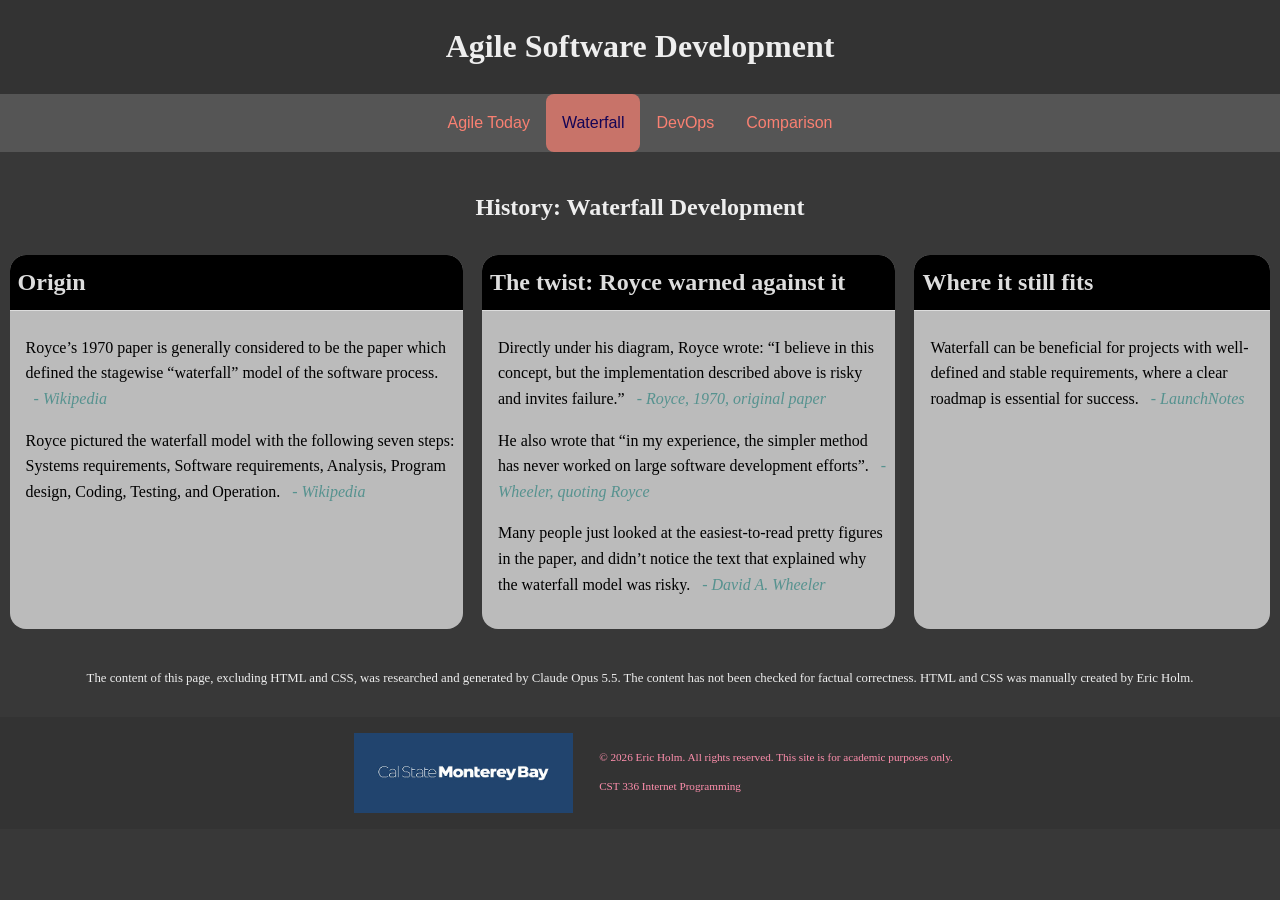
<file: hw1/waterfall.html>
<!DOCTYPE html>
<html lang="en">

<head>
    <meta charset="UTF-8">
    <meta name="viewport" content="width=device-width, initial-scale=1.0">
    <title>Agile Development: History and Waterfall</title>
    <style>
    </style>
    <link rel="stylesheet" href="css/styles.css">
    <!-- google fonts -->
    <link rel="preconnect" href="https://fonts.googleapis.com">
    <link rel="preconnect" href="https://fonts.gstatic.com" crossorigin>
    <link
        href="https://fonts.googleapis.com/css2?family=Akaya+Kanadaka&family=IBM+Plex+Mono:ital,wght@0,100;0,200;0,300;0,400;0,500;0,600;0,700;1,100;1,200;1,300;1,400;1,500;1,600;1,700&display=swap"
        rel="stylesheet">
</head>

<body>
    <header>
        <h1>Agile Software Development</h1>
    </header>

    <nav>
        <!-- Navigation links will be added in the next lesson -->
        <a href="index.html">Agile Today</a>
        <a class="current" href="waterfall.html">Waterfall</a>
        <a href="devops.html">DevOps</a>
        <a href="comparison.html">Comparison</a>
    </nav>

    <main>
        <h2 id="section-title">History: Waterfall Development</h2>
        <div class="container-row">
            <section>
                <h2>Origin</h2>
                <div class="content">
                    <p>Royce’s 1970 paper is generally considered to be the paper which defined the stagewise
                        “waterfall”
                        model of the software process. <a
                            href="https://en.wikipedia.org/wiki/Winston_W._Royce"><cite>Wikipedia</cite></a></p>
                    <p>Royce pictured the waterfall model with the following seven steps: Systems requirements, Software
                        requirements, Analysis, Program design, Coding, Testing, and Operation. <a
                            href="https://en.wikipedia.org/wiki/Winston_W._Royce"><cite>Wikipedia</cite></a></p>
                </div>
            </section>

            <section>
                <h2>The twist: Royce warned against it</h2>
                <div class="content">
                    <p>Directly under his diagram, Royce wrote: “I believe in this concept, but the implementation
                        described
                        above is risky and invites failure.” <a
                            href="https://faculty.washington.edu/hazeline/misc/reserve/royce_waterfall.pdf"><cite>Royce,
                                1970, original paper</cite></a></p>
                    <p>He also wrote that “in my experience, the simpler method has never worked on large software
                        development efforts”. <a href="https://dwheeler.com/essays/waterfall.html"><cite>Wheeler,
                                quoting
                                Royce</cite></a></p>
                    <p>Many people just looked at the easiest-to-read pretty figures in the paper, and didn’t notice the
                        text that explained why the waterfall model was risky. <a
                            href="https://dwheeler.com/essays/waterfall.html"><cite>David A. Wheeler</cite></a></p>
                </div>
            </section>

            <section>
                <h2>Where it still fits</h2>
                <div class="content">
                    <p>Waterfall can be beneficial for projects with well-defined and stable requirements, where a clear
                        roadmap is essential for success. <a
                            href="https://www.launchnotes.com/blog/agile-vs-waterfall-a-comprehensive-comparison"><cite>LaunchNotes</cite></a>
                    </p>
                </div>
            </section>
        </div>
    </main>

    <div class=" disclaimer">
        <p>The content of this page, excluding HTML and CSS, was researched and generated by Claude Opus
            5.5. The
            content has not been checked for factual correctness. HTML and CSS was manually created by
            Eric Holm.
        </p>
    </div>

    <footer>
        <!--The footer will be added here -->

        <div class="logo"></div>
        <div>
            <p>&copy; 2026 Eric Holm. All rights reserved. This site is for academic purposes only.</p>
            <p>CST 336 Internet Programming</p>
        </div>
        <div>
            <!-- <img class="logo" src="img/csumb_Logo_Typemark-Reversed-single-color -600px.jpg"
            alt="California State University Monterey Bay Logo white background"> -->
        </div>
    </footer>
</body>

</html>
</file>
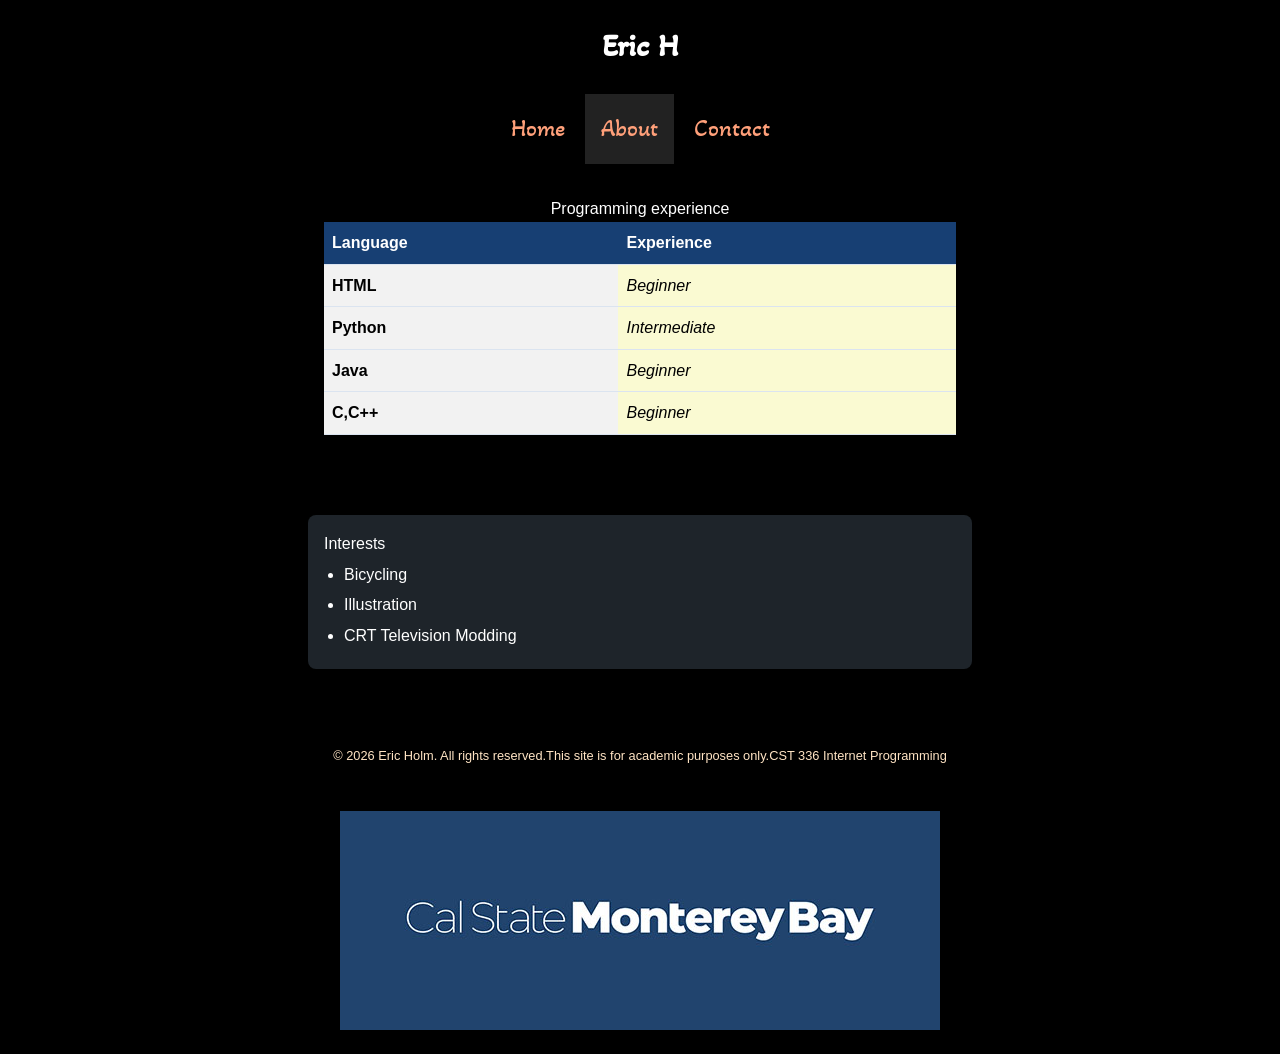
<file: lab1/about.html>
<!DOCTYPE html>
<html lang="en">

<head>
    <meta charset="UTF-8">
    <meta name="viewport" content="width=device-width, initial-scale=1.0">
    <title>Eric H | About Me</title>
    <style>
    </style>
    <link rel="stylesheet" href="css/styles.css">
    <!-- google fonts -->
    <link rel="preconnect" href="https://fonts.googleapis.com">
    <link rel="preconnect" href="https://fonts.gstatic.com" crossorigin>
    <link href="https://fonts.googleapis.com/css2?family=Akaya+Kanadaka&family=IBM+Plex+Mono:ital,wght@0,100;0,200;0,300;0,400;0,500;0,600;0,700;1,100;1,200;1,300;1,400;1,500;1,600;1,700&display=swap" rel="stylesheet"></head>

<body>
    <header>
        <!-- The header will be added here -->
        <h1>Eric H</h1>
        <nav>
            <!-- Navigation links will be added in the next lesson -->
            <a href="index.html">Home</a>
            <a class="current" href="about.html">About</a>
            <a href="contact.html">Contact</a>
        </nav>
    </header>

    <main id="about-main">
        <table>
            <caption>Programming experience</caption>
            <thead>
                <tr id="table-header">
                    <th scope="col">Language</th>
                    <th scope="col">Experience</th>
                </tr>
            </thead>
            <tbody>
                <tr class="table-row">
                    <td class="name">HTML</td>
                    <td class="value">Beginner</td>
                </tr>
                <tr class="table-row">
                    <td class="name">Python</td>
                    <td class="value">Intermediate</td>
                </tr>
                <tr class="table-row">
                    <td class="name">Java</td>
                    <td class="value">Beginner</td>
                </tr>
                <tr class="table-row">
                    <td class="name">C,C++</td>
                    <td class="value">Beginner</td>
                </tr>
            </tbody>
        </table>

        <ul id="interests">
            <caption>Interests</caption>
            <li class="list-interest">Bicycling</li>
            <li class="list-interest">Illustration</li>
            <li class="list-interest">CRT Television Modding</li>
        </ul>
    </main>

    <footer>
        <!--The footer will be added here -->
        <div>
            <p>&copy; 2026 Eric Holm. All rights reserved.</p>
            <p>This site is for academic purposes only.</p>
            <p>CST 336 Internet Programming</p>
        </div>
        <div>
        <img class="logo" src="img/csumb_Logo_Typemark-Reversed-single-color -600px.jpg"
            alt="California State University Monterey Bay Logo white background">
        </div>
    </footer>
</body>

</html>
</file>
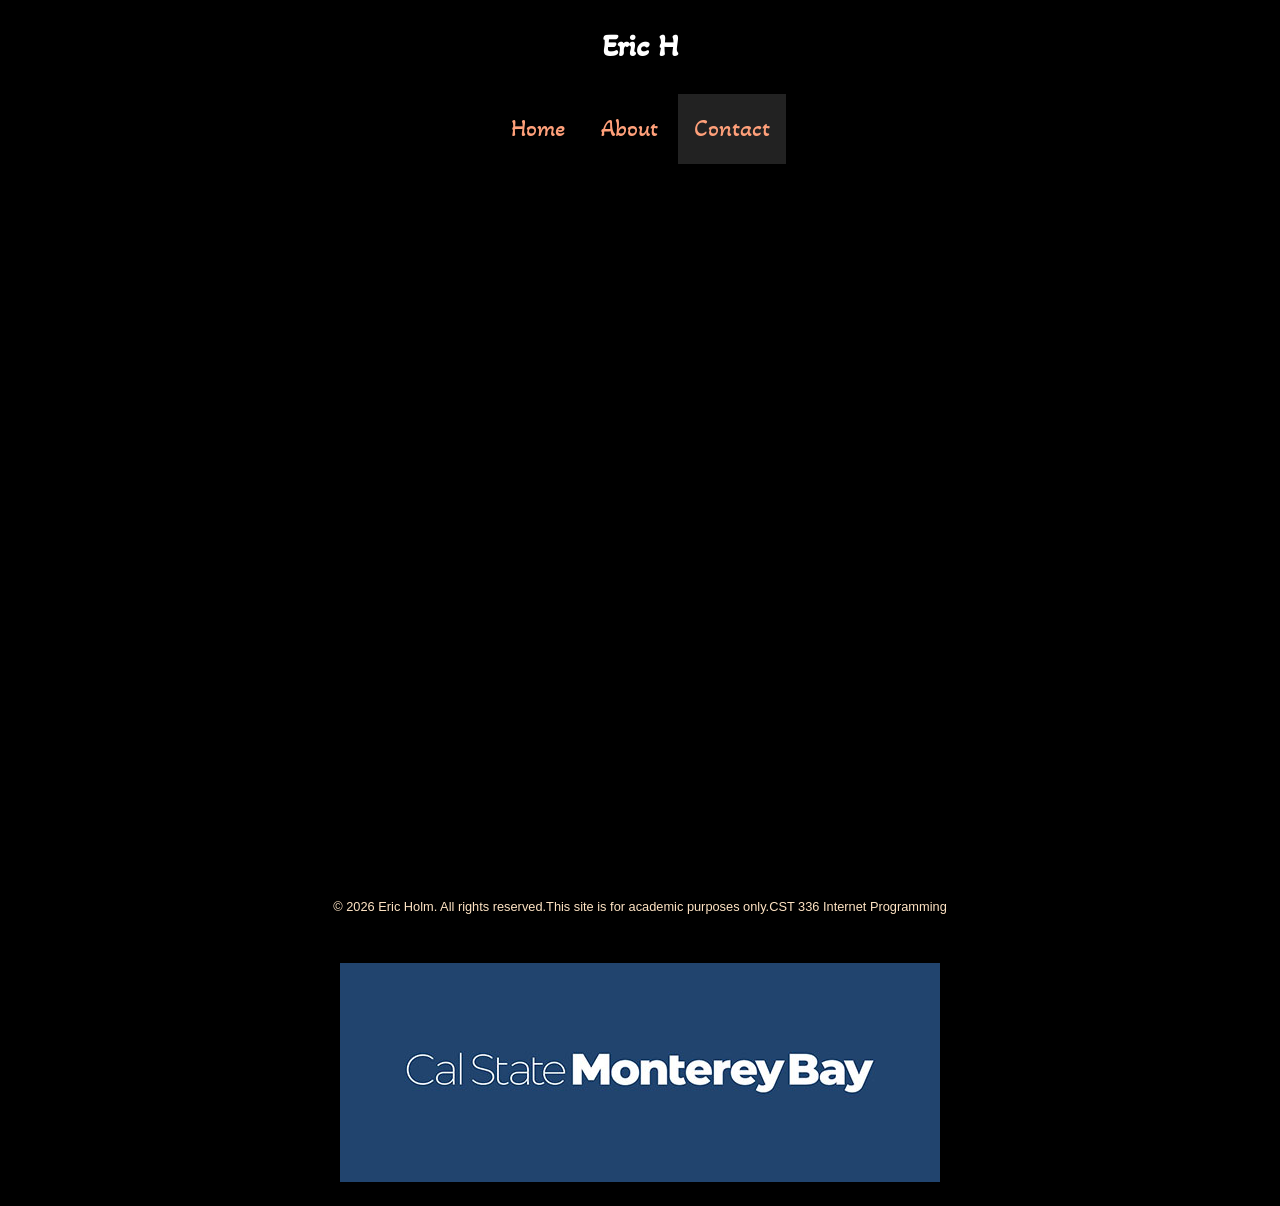
<file: lab1/contact.html>
<!DOCTYPE html>
<html lang="en">

<head>
    <meta charset="UTF-8">
    <meta name="viewport" content="width=device-width, initial-scale=1.0">
    <title>Eric H | Contact</title>
    <style>
    </style>
    <link rel="stylesheet" href="css/styles.css">
    <!-- google fonts -->
    <link rel="preconnect" href="https://fonts.googleapis.com">
    <link rel="preconnect" href="https://fonts.gstatic.com" crossorigin>
    <link href="https://fonts.googleapis.com/css2?family=Akaya+Kanadaka&family=IBM+Plex+Mono:ital,wght@0,100;0,200;0,300;0,400;0,500;0,600;0,700;1,100;1,200;1,300;1,400;1,500;1,600;1,700&display=swap" rel="stylesheet"></head>

</head>

<body>
    <header>
        <!-- The header will be added here -->
        <h1>Eric H</h1>
        <nav>
            <!-- Navigation links will be added in the next lesson -->
            <a href="index.html">Home</a>
            <a href="about.html">About</a>
            <a class="current" href="contact.html">Contact</a>
        </nav>
    </header>

    <main>
        <iframe
            src="https://docs.google.com/forms/d/e/1FAIpQLSevK93Tnphc6fafJktSCXunv-ToXT6Tb9YLGaK5SXeIdhnO_g/viewform"
            title="Contact form" loading="lazy">
        </iframe>
    </main>

    <footer>
        <!--The footer will be added here -->
        <div>
            <p>&copy; 2026 Eric Holm. All rights reserved.</p>
            <p>This site is for academic purposes only.</p>
            <p>CST 336 Internet Programming</p>
        </div>
        <div>
        <img class="logo" src="img/csumb_Logo_Typemark-Reversed-single-color -600px.jpg"
            alt="California State University Monterey Bay Logo white background">
        </div>
    </footer>
</body>

</html>
</file>
<file: hw1/css/styles.css>
body {
    display: flex;
    flex-direction: column;
    align-items: center;
    justify-content: center;
    background-color: #383838;
    color: #eee;
    font-family: Georgia, 'Times New Roman', Times, serif;
    line-height: 1.6;
    padding: 0;
    margin: 0;
}

/* links */

a {
    color: inherit;
    text-decoration: none;
}

a:hover {
    background-color:rgb(229, 229, 55);
    color:darkmagenta;
    border-radius:0.3rem;
}

/* header */

header {
    width: 100%;
    display:flex;
    justify-content: center;
    align-items: center;;
    background-color: #333;
    padding:1rem;
    padding:0;
}

/* header h1 {
    width: 100%;
    padding-left:1rem;
    padding-right:1rem;
} */

/* navbar */

nav {
    background-color: #555;
    display:flex;
    flex-direction: row;
    flex-wrap: wrap;
    justify-content: center;
    align-items: center;
    width: 100%;
    margin-bottom:1rem;
}

nav a {
    color: salmon;
    padding: 1rem;
    font-family:'Lucida Sans', 'Lucida Sans Regular', 'Lucida Grande', 'Lucida Sans Unicode', Geneva, Verdana, sans-serif;
}

nav a.current {
    background-color: rgba(250, 128, 114, 0.7);
    border-radius: 0.5rem;
    color: rgb(20, 4, 85);
}

/* footer */

footer {
    display: flex;
    flex-direction: row;
    align-items: center;
    justify-content:center;
    background-color: #333;
    width: 100%;
    font-size: 0.7rem;
    color: rgb(255, 143, 173)
}

footer div.logo {
    background-image: url('../img/csumb_Logo_Typemark-Reversed-single-color -600px.jpg');
    background-size: contain;
    background-position: center;
    background-repeat: no-repeat;
    width: 15rem;
    height: 5rem;
    min-width: 5rem;
    margin: 1rem;
}

/* main */

main {
    display:flex;
    flex-direction:column;
    justify-content:center;
}

main div.container-row {
    display:flex;
    flex-flow:row;
    justify-content: space-evenly;
}

main div.container-col {
    display:flex;
    flex-flow:column;
}

main h2#section-title {
    text-align:center;
}

/* section content blocks */

section {
    margin:0.5rem;
    margin: 0.6rem;
    border-radius:1rem;
    background-color:#bbb;
    color:black;
}

section h2 {
    background-color: black;
    color:#ddd;
    padding:0.5rem;
    margin:0;
    border-color:#555;
    border-bottom:1px double;
    border-top-left-radius:1rem;
    border-top-right-radius:1rem;
}

section div.content {
    padding:0.5rem;
    padding-left:1rem;
    padding-bottom:1rem;
}

section cite {
    color: rgb(86, 146, 143);
    margin-left:0.5rem;
    margin-right:0.5rem;
}

section cite:before {
    content: "- ";
}

section th, td {
    padding:0.5rem;
    margin:0;
}

section th,td {
    border: #000000;
    border-bottom-width: 1px;
    border-bottom-style: solid;
}

div.disclaimer {
    color:inherit;
    background-color: inherit;
    font-size: 0.8rem;
    margin:0;
    padding:1rem;
}
</file>
<file: hw2/css/styles.css>
/* footer */

footer {
    display: flex;
    flex-direction: row;
    align-items: center;
    justify-content:center;
    width: 100%;
    font-size: 0.7rem;
}

footer div.logo {
    background-image: url('../img/csumb_Logo_Typemark-Reversed-single-color -600px.jpg');
    background-size: contain;
    background-position: center;
    background-repeat: no-repeat;
    width: 15rem;
    height: 5rem;
    min-width: 5rem;
    margin: 1rem;
}
</file>
<file: hw3/css/footer.css>
/* footer */

footer {
    color:white;
    display: flex;
    flex-direction: row;
    align-items: center;
    justify-content:center;
    background-color: #21446e;
    width: 100%;
    font-size: 0.7rem;
    margin-top:2rem;
}

footer div.logo {
    background-image: url('../img/csumb_Logo_Typemark-Reversed-single-color -600px.jpg');
    background-size: contain;
    background-position: center;
    background-repeat: no-repeat;
    width: 15rem;
    height: 5rem;
    min-width: 5rem;
    margin: 1rem;
}

/* text column */
footer .footer-text {
    display: flex;
    flex-direction: column;
    gap: 0.25rem;
    margin: 1rem;
}

footer p {
    margin: 0;
}

footer .copyright {
    opacity: 0.8;
}

footer .course {
    font-weight: bold;
    letter-spacing: 0.05rem;
}

/* API credit links */
footer .footer-links {
    display: flex;
    list-style: none;
    padding: 0;
    margin: 0;
}

footer .footer-links li + li::before {
    content: "|";
    margin: 0 0.5rem;
    opacity: 0.6;
}

footer a {
    color: #8ec5ff;
    text-decoration: none;
}

footer a:hover {
    color: white;
    text-decoration: underline;
}

/* stack logo and text on small screens */
@media (max-width: 576px) {
    footer {
        flex-direction: column;
        text-align: center;
    }

    footer .footer-links {
        justify-content: center;
    }
}
</file>
<file: lab1/css/styles.css>
body {
  background-color: #000000;
  color: #FFFFFF; /* Set text color to white for contrast */
  font-family: Arial, sans-serif;
  line-height: 1.6;  /* Set line height for better readability */
}

header, nav, main, footer {
    text-align: center;
}

header {
    font-family: "Akaya Kanadaka", Arial, Helvetica, sans-serif;
}

/* nav section */
nav {
    margin-bottom:2rem;
}

nav a {
    display: inline-block;
    padding: 1rem;
    font-size: 1.5rem;
    color: lightsalmon;
    text-decoration: none;
}

nav a.current {
    background-color: #222;
}

nav a:hover {
  color: #fff;
  background-color: #173f73;
  font-size: 1.5rem;
}

/* main section  */

main figure img {
    width: 10rem;
    border-radius: 2rem;
}

main {
    display: flex;
    justify-content: center;
    gap: 2rem;
    flex-wrap: wrap;
}

#about-main {
    display: flex;
    justify-content: center;
    margin: 0 auto;
}

#table-header {
    background-color: #173f73;
    color: white;
}

table {
    border-collapse: collapse;
    margin-bottom: 2rem;
    width: 50%;
}

th, td {
  border-bottom: 1px solid #dbe4f0; /* Add a border to the table, header cells, and data cells */
  padding: 0.5rem; /* Add padding to cells for better readability */
  text-align: left; /* Align text to the left */
}

td.name {
    font-weight: bold;
}

td.value {
    font-style: italic;
    background-color: lightgoldenrodyellow;
}

.table-row {
    background-color: #f2f2f2;
    color: black;
}

#interests {
    text-align: left;
    background-color: rgba(50,60,70,0.6);
    marker:none;
    width: 50%;
    padding: 1rem;
    border-radius: 0.5rem;
}

.list-interest {
    margin: 5px;
    margin-left:20px;
    
}

/* footer section */

footer {
    display: flex;
    flex-direction: column;
    align-items: center;
    justify-content: center;
    font-size: 0.8rem;
    color: bisque;
    padding: 2rem 0 0 0;
}

footer div {
    margin: 1rem;
    min-width: 50%;
    display: flex;
    justify-content: center;
}

footer img.logo {
    max-width:100%;
    height:auto;
    display:block;
}


/* iframe */

iframe {
  display: block;
  width: min(100%, 40rem);
  min-height: 40rem;
  margin: 0 auto;
  border: 0px;
}
</file>
<file: lab2/css/styles.css>
body {
    font-family: Arial, Helvetica, sans-serif;
    background-image: url("../img/bg-o.jpg");
    padding: 0;
    margin: 0;

}

header {
    background-color: salmon;
    margin: 0;
    padding: 1rem;
    display: flex;
    align-items: center;
    flex-direction: column;
}

header h1 {
    color: rgb(104, 247, 247);
    text-shadow: 2px 2px 4px teal;
}

header h2 {
    color: rgb(110, 29, 110);
}

#main {
    display: flex;
    flex-direction: column;
    align-items: center;
    color: white;
    background-color: rgb(65, 10, 66);
    padding: 2rem;
    margin-bottom:3em;
}


div#guesses {
    display: flex;
    flex-direction: row;
    flex-wrap: wrap;
    justify-content: center;
}

div.prevGuess {
    color: black;
    margin: 0.5rem;
    padding: 1rem 2rem;
    border-radius: 2rem;
    background-color: rgb(254, 90, 90);
}

.high {
    background-color: orange !important;
}

.low {
    background-color: rgb(22, 208, 183) !important;
}

#feedback {
    margin: 0.25rem;
    padding: 1rem;
}

#totals {
    margin: 2rem;
}

#totalWins {
    margin: 0;
    padding: 1rem;
    color: darkblue;
    background-color: lightgreen;
    border-top-left-radius: 0.5rem;
    border-bottom-left-radius: 0.5rem;
}

#totalLosses {
    margin: 0;
    padding: 1rem;
    color: darkblue;
    background-color: lightpink;
    border-top-right-radius: 0.5rem;
    border-bottom-right-radius: 0.5rem;
}

/* footer */

footer {
    display: flex;
    flex-direction: row;
    align-items: center;
    justify-content:center;
    background-color: #333;
    width: 100%;
    font-size: 0.7rem;
    color: rgb(255, 143, 173)
}

footer div.logo {
    background-image: url('../img/csumb_Logo_Typemark-Reversed-single-color -600px.jpg');
    background-size: contain;
    background-position: center;
    background-repeat: no-repeat;
    width: 15rem;
    height: 5rem;
    min-width: 5rem;
    margin: 1rem;
}
</file>
<file: lab3/css/footer.css>
/* footer */

footer {
    color:white;
    display: flex;
    flex-direction: row;
    align-items: center;
    justify-content:center;
    background-color: #21446e;
    width: 100%;
    font-size: 0.7rem;
    margin-top:2rem;
}

footer div.logo {
    background-image: url('../img/csumb_Logo_Typemark-Reversed-single-color -600px.jpg');
    background-size: contain;
    background-position: center;
    background-repeat: no-repeat;
    width: 15rem;
    height: 5rem;
    min-width: 5rem;
    margin: 1rem;
}
</file>
